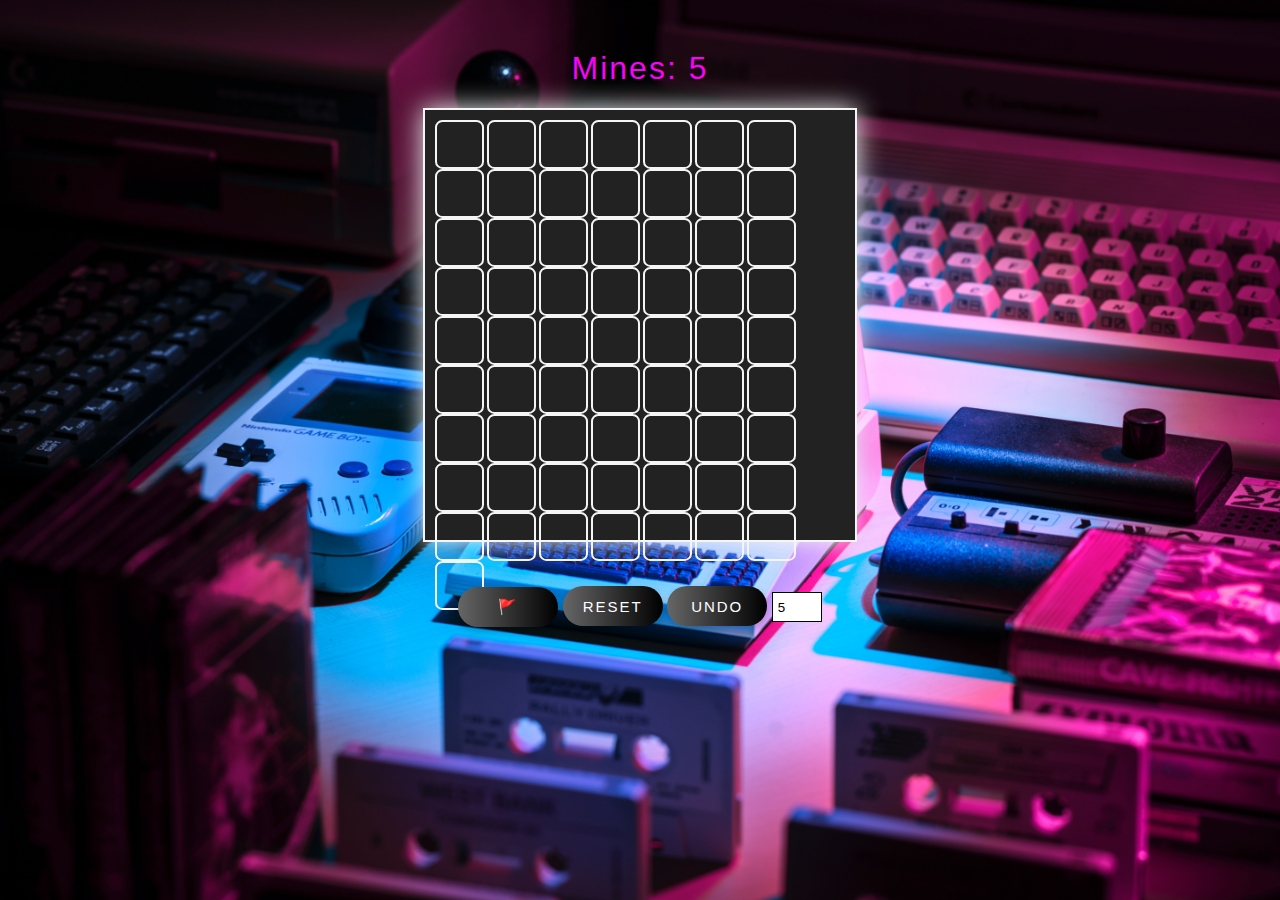
<file: index.html>
<html lang="en">

<head>
  <meta charset="UTF-8">
  <meta name="viewport" content="width=device-width, initial-scale=1.0">
  <title>Minesweeper</title>
  <link rel="stylesheet" href="minesweeper.css">
  <script src="minesweeper.js"></script>
  <script src="sound.js"></script>

</head>

<body>
  <audio autoplay loop>
    <!--<source src="414046__tyops__fantasy-gaming-intro.wav" type="audio/wav">-->
  </audio>
  <h1>Mines: <span id="mines-count">0</span></h1>
  <i class="fas fa-heart"></i>
  <div id="board"></div>

  <br>

  <div>
    <button id="flag-btn">🚩</button>
    <button id="play-again-btn">Reset</button>
    <button id="undo-btn">Undo</button>
    <input type="number" id="quantity" name="quantity" value="5" min="5">

  </div>



</body>

</html>
</file>
<file: minesweeper.css>
body {
  font-family: 'Arial', sans-serif;
  font-weight: 300;
  text-align: center;
  background-color: #000;
  color: #fff;
  background-image: url("lorenzo-herrera-p0j-mE6mGo4-unsplash.jpg");
  background-repeat: no-repeat;
  background-size: cover;
}

h1 {
  margin-top: 50px;
  font-size: 2em;
  font-weight: 300;
  letter-spacing: 2px;
  color: rgb(250, 2, 250);
}

#board {
  width: 410px;
  height: 410px;
  border: 2px solid whitesmoke;
  background-color: #222;
  margin: 1 auto;
  display: flex;
  grid-template-columns: repeat(8, 1fr);
  padding: 10px;
  box-shadow: 0 0 25px rgb(244, 248, 250);
  flex-wrap: wrap;

}

#board div {
  width: 45px;
  height: 45px;
  font-weight: bold;
  cursor: pointer;
  font-size: 30px;
  display: flex;
  justify-content: center;
  align-items: center;
  border-radius: 15%;
  transition: background-color 0.4s, transform 0.2s;
  border: 2px solid whitesmoke;
  margin-right: 3px;
}

#board div:hover {
  background-color: rgb(105, 48, 141);
  transform: translateY(-5px);
}

.tile-clicked {
  background-color: #958b8b97;
  color: #fff;
  font-weight: bold;
}

.x1,
.x2,
.x3,
.x4,
.x5,
.x6,
.x7,
.x8 {
  color: white;
}



button {
  width: 100px;
  height: 40px;
  font-size: 15px;
  background: linear-gradient(to right, #666666, #000000);
  border: none;
  border-radius: 20px;
  margin-top: 25px;
  cursor: pointer;
  color: #ffffff;
  text-transform: uppercase;
  letter-spacing: 2px;
  transition: all 0.2s ease-in-out;
  box-shadow: 0px 4px 10px rgba(0, 0, 0, 0.2);
}

button:hover {
  background: linear-gradient(to right, #115d93, #c710f5);
  transform: scale(1.05);
  box-shadow: 0px 6px 12px rgba(0, 0, 0, 0.3);
}

#quantity {
  width: 50px;
  height: 30px;
  border: 1px solid #000;
  padding: 5px;
}
</file>
